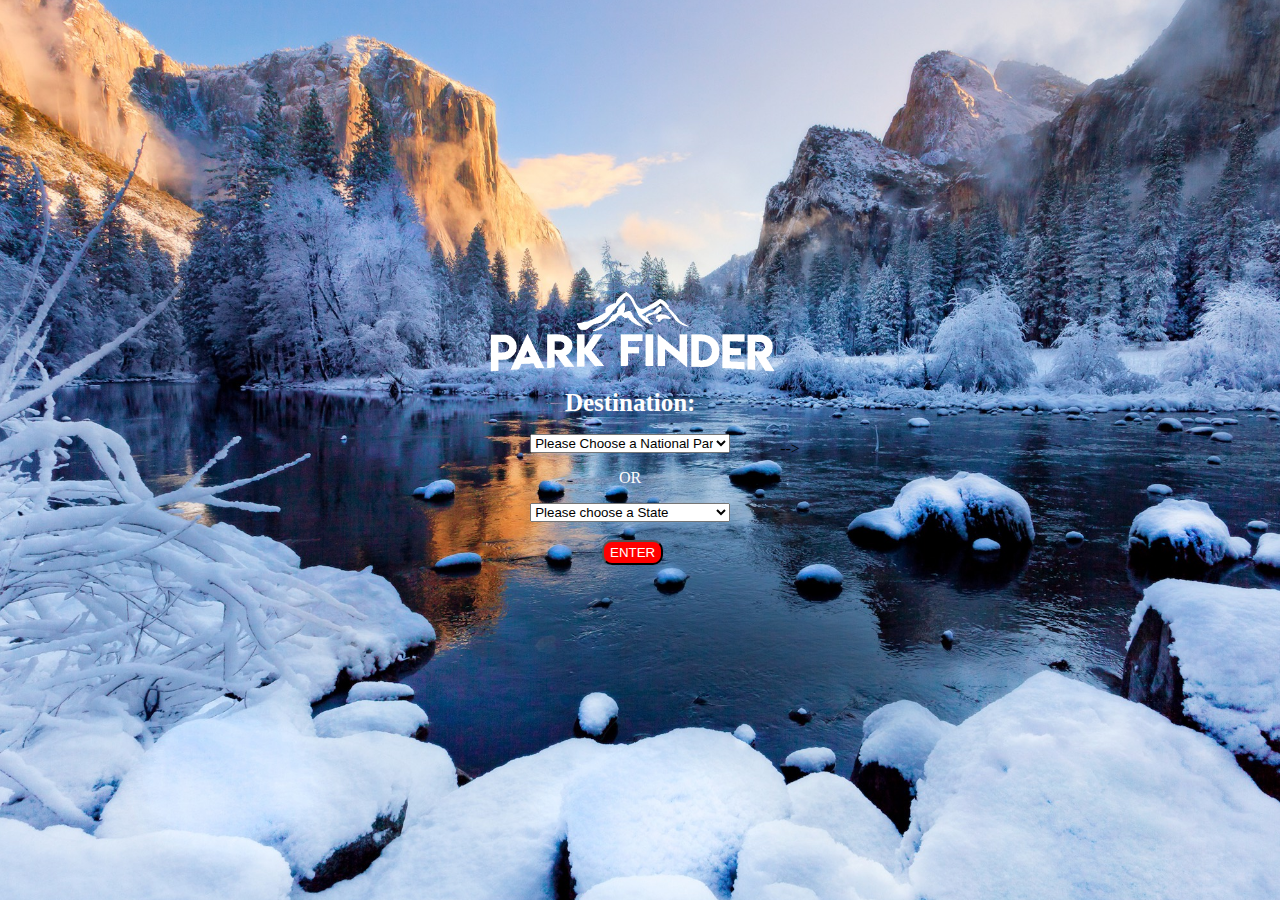
<file: index.html>
<!DOCTYPE html>
<html lang="en">

<head>
  <meta charset="UTF-8">
  <meta name="viewport" content="width=device-width, initial-scale=1.0">
  <meta http-equiv="X-UA-Compatible" content="ie=edge">
  <link rel="stylesheet" type="text/css" href="assets/css/style.css">
  <link rel="stylesheet" type="text/css" href="assets/css/style2.0.css">
  <title>Park Finder</title>

</head>

<body>

  <div class="container">

    <a href="index2.0.html">
      <img id="logo" src="assets/images/ParkFinderLogo.png">
    </a>


    <div class="section-text">

      <h1>Destination:</h1>

      <div id=dropdown>

        <form id="parkCode">

          <select id="parkCode-input" class="form-control">
            <optgroup label="A">
              <option>Please Choose a National Park</option>
              <option class=codeInput value="abli">Abraham Lincoln Birthplace National Historical Park</option>
              <option class=codeInput value="acad">Acadia National Park</option>
              <option class=codeInput value="adam">Adams National Historical Park</option>
              <option class=codeInput value="afam">African American Civil War Memorial </option>
              <option class=codeInput value="afbg">African Burial Ground National Monument</option>
              <option class=codeInput value="agfo">Agate Fossil Beds National Monument</option>
              <option class=codeInput value="alka">Ala Kahakai National Historic Trail</option>
              <option class=codeInput value="alag">Alagnak Wild River</option>
              <option class=codeInput value="anch">Alaska Public Lands </option>
              <option class=codeInput value="alca">Alcatraz Island </option>
              <option class=codeInput value="aleu">Aleutian World War II National Historic Area</option>
              <option class=codeInput value="alfl">Alibates Flint Quarries National Monument</option>
              <option class=codeInput value="alpo">Allegheny Portage Railroad National Historic Site</option>
              <option class=codeInput value="amme">American Memorial Park</option>
              <option class=codeInput value="amis">Amistad National Recreation Area</option>
              <option class=codeInput value="anac">Anacostia Park</option>
              <option class=codeInput value="ande">Andersonville National Historic Site</option>
              <option class=codeInput value="anjo">Andrew Johnson National Historic Site</option>
              <option class=codeInput value="ania">Aniakchak National Monument & Preserve</option>
              <option class=codeInput value="anti">Antietam National Battlefield</option>
              <option class=codeInput value="apis">Apostle Islands National Lakeshore</option>
              <option class=codeInput value="appa">Appalachian National Scenic Trail</option>
              <option class=codeInput value="apco">Appomattox Court House National Historical Park</option>
              <option class=codeInput value="armo">Arabia Mountain National Heritage Area</option>
              <option class=codeInput value="arch">Arches National Park</option>
              <option class=codeInput value="arpo">Arkansas Post National Memorial</option>
              <option class=codeInput value="arho">Arlington House, The Robert E. Lee Memorial </option>
              <option class=codeInput value="asis">Assateague Island National Seashore</option>
              <option class=codeInput value="attr">Atchafalaya National Heritage Area</option>
              <option class=codeInput value="auca">Augusta Canal National Heritage Area</option>
              <option class=codeInput value="azru">Aztec Ruins National Monument</option>
            </optgroup>
            <optgroup label="B">
              <option class=codeInput value="badl">Badlands National Park</option>
              <option class=codeInput value="balt">Baltimore National Heritage Area</option>
              <option class=codeInput value="bawa">Baltimore-Washington Parkway</option>
              <option class=codeInput value="band">Bandelier National Monument</option>
              <option class=codeInput value="bepa">Belmont-Paul Women's Equality National Monument</option>
              <option class=codeInput value="beol">Bent's Old Fort National Historic Site</option>
              <option class=codeInput value="bela">Bering Land Bridge National Preserve</option>
              <option class=codeInput value="bibe">Big Bend National Park</option>
              <option class=codeInput value="bicy">Big Cypress National Preserve</option>
              <option class=codeInput value="biho">Big Hole National Battlefield</option>
              <option class=codeInput value="biso">Big South Fork National River & Recreation Area</option>
              <option class=codeInput value="bith">Big Thicket National Preserve</option>
              <option class=codeInput value="bica">Bighorn Canyon National Recreation Area</option>
              <option class=codeInput value="bicr">Birmingham Civil Rights National Monument</option>
              <option class=codeInput value="bisc">Biscayne National Park</option>
              <option class=codeInput value="blca">Black Canyon Of The Gunnison National Park</option>
              <option class=codeInput value="blrv">Blackstone River Valley National Historical Park</option>
              <option class=codeInput value="blrn">Blue Ridge National Heritage Area</option>
              <option class=codeInput value="blri">Blue Ridge Parkway</option>
              <option class=codeInput value="blue">Bluestone National Scenic River</option>
              <option class=codeInput value="bowa">Booker T Washington National Monument</option>
              <option class=codeInput value="boaf">Boston African American National Historic Site</option>
              <option class=codeInput value="boha">Boston Harbor Islands National Recreation Area</option>
              <option class=codeInput value="bost">Boston National Historical Park</option>
              <option class=codeInput value="brcr">Brices Cross Roads National Battlefield Site</option>
              <option class=codeInput value="brvb">Brown v. Board of Education National Historic Site</option>
              <option class=codeInput value="brca">Bryce Canyon National Park</option>
              <option class=codeInput value="buis">Buck Island Reef National Monument</option>
              <option class=codeInput value="buff">Buffalo National River</option>
            </optgroup>
            <optgroup label="C">
              <option class=codeInput value="cabr">Cabrillo National Monument</option>
              <option class=codeInput value="cali">California National Historic Trail</option>
              <option class=codeInput value="cana">Canaveral National Seashore</option>
              <option class=codeInput value="cari">Cane River Creole National Historical Park</option>
              <option class=codeInput value="crha">Cane River National Heritage Area</option>
              <option class=codeInput value="cach">Canyon de Chelly National Monument</option>
              <option class=codeInput value="cany">Canyonlands National Park</option>
              <option class=codeInput value="caco">Cape Cod National Seashore</option>
              <option class=codeInput value="caha">Cape Hatteras National Seashore</option>
              <option class=codeInput value="came">Cape Henry Memorial Part of Colonial National Historical Park</option>
              <option class=codeInput value="cakr">Cape Krusenstern National Monument</option>
              <option class=codeInput value="calo">Cape Lookout National Seashore</option>
              <option class=codeInput value="cahi">Capitol Hill Parks </option>
              <option class=codeInput value="care">Capitol Reef National Park</option>
              <option class=codeInput value="cajo">Captain John Smith Chesapeake National Historic Trail</option>
              <option class=codeInput value="cavo">Capulin Volcano National Monument</option>
              <option class=codeInput value="carl">Carl Sandburg Home National Historic Site</option>
              <option class=codeInput value="cave">Carlsbad Caverns National Park</option>
              <option class=codeInput value="cawo">Carter G. Woodson Home National Historic Site</option>
              <option class=codeInput value="cagr">Casa Grande Ruins National Monument</option>
              <option class=codeInput value="casa">Castillo de San Marcos National Monument</option>
              <option class=codeInput value="cacl">Castle Clinton National Monument</option>
              <option class=codeInput value="camo">Castle Mountains National Monument</option>
              <option class=codeInput value="cato">Catoctin Mountain Park</option>
              <option class=codeInput value="cebr">Cedar Breaks National Monument</option>
              <option class=codeInput value="cebe">Cedar Creek & Belle Grove National Historical Park</option>
              <option class=codeInput value="chcu">Chaco Culture National Historical Park</option>
              <option class=codeInput value="cham">Chamizal National Memorial</option>
              <option class=codeInput value="chva">Champlain Valley National Heritage Partnership</option>
              <option class=codeInput value="chis">Channel Islands National Park</option>
              <option class=codeInput value="chpi">Charles Pinckney National Historic Site</option>
              <option class=codeInput value="chyo">Charles Young Buffalo Soldiers National Monument</option>
              <option class=codeInput value="chat">Chattahoochee River National Recreation Area</option>
              <option class=codeInput value="choh">Chesapeake & Ohio Canal National Historical Park</option>
              <option class=codeInput value="cbpo">Chesapeake Bay </option>
              <option class=codeInput value="chch">Chickamauga & Chattanooga National Military Park</option>
              <option class=codeInput value="chic">Chickasaw National Recreation Area</option>
              <option class=codeInput value="chir">Chiricahua National Monument</option>
              <option class=codeInput value="chri">Christiansted National Historic Site</option>
              <option class=codeInput value="ciro">City Of Rocks National Reserve</option>
              <option class=codeInput value="cwdw">Civil War Defenses of Washington </option>
              <option class=codeInput value="clba">Clara Barton National Historic Site</option>
              <option class=codeInput value="clmo">Claude Moore Colonial Farm </option>
              <option class=codeInput value="coal">Coal National Heritage Area</option>
              <option class=codeInput value="colo">Colonial National Historical Park</option>
              <option class=codeInput value="colm">Colorado National Monument</option>
              <option class=codeInput value="colt">Coltsville National Historical Park</option>
              <option class=codeInput value="cong">Congaree National Park</option>
              <option class=codeInput value="coga">Constitution Gardens </option>
              <option class=codeInput value="coro">Coronado National Memorial</option>
              <option class=codeInput value="cowp">Cowpens National Battlefield</option>
              <option class=codeInput value="crla">Crater Lake National Park</option>
              <option class=codeInput value="crmo">Craters Of The Moon National Monument & Preserve</option>
              <option class=codeInput value="xrds">Crossroads of the American Revolution National Heritage Area</option>
              <option class=codeInput value="cuga">Cumberland Gap National Historical Park</option>
              <option class=codeInput value="cuis">Cumberland Island National Seashore</option>
              <option class=codeInput value="cure">Curecanti National Recreation Area</option>
              <option class=codeInput value="cuva">Cuyahoga Valley National Park</option>
              <option class=codeInput value="cech">César E. Chávez National Monument</option>
            </optgroup>
            <optgroup label="D">
              <option class=codeInput value="dabe">David Berger National Memorial</option>
              <option class=codeInput value="daav">Dayton Aviation Heritage National Historical Park</option>
              <option class=codeInput value="deso">De Soto National Memorial</option>
              <option class=codeInput value="deva">Death Valley National Park</option>
              <option class=codeInput value="dele">Delaware & Lehigh National Heritage Corridor</option>
              <option class=codeInput value="dewa">Delaware Water Gap National Recreation Area</option>
              <option class=codeInput value="dena">Denali National Park & Preserve</option>
              <option class=codeInput value="depo">Devils Postpile National Monument</option>
              <option class=codeInput value="deto">Devils Tower National Monument</option>
              <option class=codeInput value="dino">Dinosaur National Monument</option>
              <option class=codeInput value="drto">Dry Tortugas National Park</option>
            </optgroup>
            <optgroup label="E">
              <option class=codeInput value="ebla">Ebey's Landing National Historical Reserve</option>
              <option class=codeInput value="edal">Edgar Allan Poe National Historic Site</option>
              <option class=codeInput value="efmo">Effigy Mounds National Monument</option>
              <option class=codeInput value="eise">Eisenhower National Historic Site</option>
              <option class=codeInput value="elte">El Camino Real de los Tejas National Historic Trail</option>
              <option class=codeInput value="elca">El Camino Real de Tierra Adentro National Historic Trail</option>
              <option class=codeInput value="elma">El Malpais National Monument</option>
              <option class=codeInput value="elmo">El Morro National Monument</option>
              <option class=codeInput value="elro">Eleanor Roosevelt National Historic Site</option>
              <option class=codeInput value="elis">Ellis Island Part of Statue of Liberty National Monument</option>
              <option class=codeInput value="erie">Erie Canalway National Heritage Corridor</option>
              <option class=codeInput value="esse">Essex National Heritage Area</option>
              <option class=codeInput value="euon">Eugene O'Neill National Historic Site</option>
              <option class=codeInput value="ever">Everglades National Park</option>
            </optgroup>
            <optgroup label="F">
              <option class=codeInput value="fati">Fallen Timbers Battlefield and Fort Miamis National Historic Site</option>
              <option class=codeInput value="feha">Federal Hall National Memorial</option>
              <option class=codeInput value="fiis">Fire Island National Seashore</option>
              <option class=codeInput value="fila">First Ladies National Historic Site</option>
              <option class=codeInput value="frst">First State National Historical Park</option>
              <option class=codeInput value="flni">Flight 93 National Memorial</option>
              <option class=codeInput value="flfo">Florissant Fossil Beds National Monument</option>
              <option class=codeInput value="foth">Ford's Theatre </option>
              <option class=codeInput value="fobo">Fort Bowie National Historic Site</option>
              <option class=codeInput value="foca">Fort Caroline National Memorial</option>
              <option class=codeInput value="foda">Fort Davis National Historic Site</option>
              <option class=codeInput value="fodo">Fort Donelson National Battlefield</option>
              <option class=codeInput value="fodu">Fort Dupont Park </option>
              <option class=codeInput value="fofo">Fort Foote Park</option>
              <option class=codeInput value="fofr">Fort Frederica National Monument</option>
              <option class=codeInput value="fola">Fort Laramie National Historic Site</option>
              <option class=codeInput value="fols">Fort Larned National Historic Site</option>
              <option class=codeInput value="foma">Fort Matanzas National Monument</option>
              <option class=codeInput value="fomc">Fort McHenry National Monument and Historic Shrine</option>
              <option class=codeInput value="fomr">Fort Monroe National Monument</option>
              <option class=codeInput value="fone">Fort Necessity National Battlefield</option>
              <option class=codeInput value="fopo">Fort Point National Historic Site</option>
              <option class=codeInput value="fopu">Fort Pulaski National Monument</option>
              <option class=codeInput value="fora">Fort Raleigh National Historic Site</option>
              <option class=codeInput value="fosc">Fort Scott National Historic Site</option>
              <option class=codeInput value="fosm">Fort Smith National Historic Site</option>
              <option class=codeInput value="fost">Fort Stanwix National Monument</option>
              <option class=codeInput value="fosu">Fort Sumter National Monument</option>
              <option class=codeInput value="foun">Fort Union National Monument</option>
              <option class=codeInput value="fous">Fort Union Trading Post National Historic Site</option>
              <option class=codeInput value="fova">Fort Vancouver National Historic Site</option>
              <option class=codeInput value="fowa">Fort Washington Park</option>
              <option class=codeInput value="fobu">Fossil Butte National Monument</option>
              <option class=codeInput value="frde">Franklin Delano Roosevelt Memorial </option>
              <option class=codeInput value="frdo">Frederick Douglass National Historic Site</option>
              <option class=codeInput value="frla">Frederick Law Olmsted National Historic Site</option>
              <option class=codeInput value="frsp">Fredericksburg & Spotsylvania National Military Park</option>
              <option class=codeInput value="frri">Freedom Riders National Monument</option>
              <option class=codeInput value="frwa">Freedom's Way National Heritage Area</option>
              <option class=codeInput value="frhi">Friendship Hill National Historic Site</option>
            </optgroup>
            <optgroup label="G">
              <option class=codeInput value="gaar">Gates Of The Arctic National Park & Preserve</option>
              <option class=codeInput value="jeff">Gateway Arch National Park</option>
              <option class=codeInput value="gate">Gateway National Recreation Area</option>
              <option class=codeInput value="gari">Gauley River National Recreation Area</option>
              <option class=codeInput value="gegr">General Grant National Memorial</option>
              <option class=codeInput value="gero">George Rogers Clark National Historical Park</option>
              <option class=codeInput value="gewa">George Washington Birthplace National Monument</option>
              <option class=codeInput value="gwca">George Washington Carver National Monument</option>
              <option class=codeInput value="gwmp">George Washington Memorial Parkway</option>
              <option class=codeInput value="gett">Gettysburg National Military Park</option>
              <option class=codeInput value="gicl">Gila Cliff Dwellings National Monument</option>
              <option class=codeInput value="glba">Glacier Bay National Park & Preserve</option>
              <option class=codeInput value="glac">Glacier National Park</option>
              <option class=codeInput value="glca">Glen Canyon National Recreation Area</option>
              <option class=codeInput value="glec">Glen Echo Park</option>
              <option class=codeInput value="glde">Gloria Dei Church National Historic Site</option>
              <option class=codeInput value="goga">Golden Gate National Recreation Area</option>
              <option class=codeInput value="gosp">Golden Spike National Historic Site</option>
              <option class=codeInput value="gois">Governors Island National Monument</option>
              <option class=codeInput value="grca">Grand Canyon National Park</option>
              <option class=codeInput value="grpo">Grand Portage National Monument</option>
              <option class=codeInput value="grte">Grand Teton National Park</option>
              <option class=codeInput value="grko">Grant-Kohrs Ranch National Historic Site</option>
              <option class=codeInput value="grba">Great Basin National Park</option>
              <option class=codeInput value="greg">Great Egg Harbor River </option>
              <option class=codeInput value="grfa">Great Falls Park</option>
              <option class=codeInput value="grsa">Great Sand Dunes National Park & Preserve</option>
              <option class=codeInput value="grsm">Great Smoky Mountains National Park</option>
              <option class=codeInput value="grsp">Green Springs </option>
              <option class=codeInput value="gree">Greenbelt Park</option>
              <option class=codeInput value="gumo">Guadalupe Mountains National Park</option>
              <option class=codeInput value="guco">Guilford Courthouse National Military Park</option>
              <option class=codeInput value="guis">Gulf Islands National Seashore</option>
              <option class=codeInput value="guge">Gullah/Geechee Cultural Heritage Corridor</option>
            </optgroup>
            <optgroup label="H">
              <option class=codeInput value="hafo">Hagerman Fossil Beds National Monument</option>
              <option class=codeInput value="hale">Haleakalā National Park</option>
              <option class=codeInput value="hagr">Hamilton Grange National Memorial</option>
              <option class=codeInput value="hamp">Hampton National Historic Site</option>
              <option class=codeInput value="haha">Harmony Hall </option>
              <option class=codeInput value="hafe">Harpers Ferry National Historical Park</option>
              <option class=codeInput value="hart">Harriet Tubman National Historical Park</option>
              <option class=codeInput value="hatu">Harriet Tubman Underground Railroad National Historical Park</option>
              <option class=codeInput value="hstr">Harry S Truman National Historic Site</option>
              <option class=codeInput value="havo">Hawai'i Volcanoes National Park</option>
              <option class=codeInput value="heho">Herbert Hoover National Historic Site</option>
              <option class=codeInput value="jame">Historic Jamestowne Part of Colonial National Historical Park</option>
              <option class=codeInput value="hofr">Home Of Franklin D Roosevelt National Historic Site</option>
              <option class=codeInput value="home">Homestead National Monument of America</option>
              <option class=codeInput value="hono">Honouliuli National Monument</option>
              <option class=codeInput value="hocu">Hopewell Culture National Historical Park</option>
              <option class=codeInput value="hofu">Hopewell Furnace National Historic Site</option>
              <option class=codeInput value="hobe">Horseshoe Bend National Military Park</option>
              <option class=codeInput value="hosp">Hot Springs National Park</option>
              <option class=codeInput value="hove">Hovenweep National Monument</option>
              <option class=codeInput value="hutr">Hubbell Trading Post National Historic Site</option>
              <option class=codeInput value="hurv">Hudson River Valley National Heritage Area</option>
            </optgroup>
            <optgroup label="I">
              <option class=codeInput value="inup">Iñupiat Heritage Center </option>
              <option class=codeInput value="iafl">Ice Age Floods National Geologic Trail</option>
              <option class=codeInput value="iatr">Ice Age National Scenic Trail</option>
              <option class=codeInput value="inde">Independence National Historical Park</option>
              <option class=codeInput value="indu">Indiana Dunes National Lakeshore</option>
              <option class=codeInput value="isro">Isle Royale National Park</option>
            </optgroup>
            <optgroup label="J">
              <option class=codeInput value="jaga">James A Garfield National Historic Site</option>
              <option class=codeInput value="jela">Jean Lafitte National Historical Park and Preserve</option>
              <option class=codeInput value="jeca">Jewel Cave National Monument</option>
              <option class=codeInput value="jica">Jimmy Carter National Historic Site</option>
              <option class=codeInput value="joda">John Day Fossil Beds National Monument</option>
              <option class=codeInput value="jofi">John Fitzgerald Kennedy National Historic Site</option>
              <option class=codeInput value="blac">John H. Chafee Blackstone River Valley National Heritage Corridor</option>
              <option class=codeInput value="jomu">John Muir National Historic Site</option>
              <option class=codeInput value="jofl">Johnstown Flood National Memorial</option>
              <option class=codeInput value="jotr">Joshua Tree National Park</option>
              <option class=codeInput value="jthg">Journey Through Hallowed Ground National Heritage Area</option>
              <option class=codeInput value="juba">Juan Bautista de Anza National Historic Trail</option>
            </optgroup>
            <optgroup label="K">
              <option class=codeInput value="kala">Kalaupapa National Historical Park</option>
              <option class=codeInput value="kaho">Kaloko-Honokōhau National Historical Park</option>
              <option class=codeInput value="kaww">Katahdin Woods and Waters National Monument</option>
              <option class=codeInput value="katm">Katmai National Park & Preserve</option>
              <option class=codeInput value="kefj">Kenai Fjords National Park</option>
              <option class=codeInput value="keaq">Kenilworth Park & Aquatic Gardens </option>
              <option class=codeInput value="kemo">Kennesaw Mountain National Battlefield Park</option>
              <option class=codeInput value="kewe">Keweenaw National Historical Park</option>
              <option class=codeInput value="kimo">Kings Mountain National Military Park</option>
              <option class=codeInput value="klse">Klondike Gold Rush - Seattle Unit National Historical Park</option>
              <option class=codeInput value="klgo">Klondike Gold Rush National Historical Park</option>
              <option class=codeInput value="knri">Knife River Indian Villages National Historic Site</option>
              <option class=codeInput value="kova">Kobuk Valley National Park</option>
              <option class=codeInput value="kowa">Korean War Veterans Memorial </option>
            </optgroup>
            <optgroup label="L">
              <option class=codeInput value="lacl">Lake Clark National Park & Preserve</option>
              <option class=codeInput value="lake">Lake Mead National Recreation Area</option>
              <option class=codeInput value="lamr">Lake Meredith National Recreation Area</option>
              <option class=codeInput value="laro">Lake Roosevelt National Recreation Area</option>
              <option class=codeInput value="lavo">Lassen Volcanic National Park</option>
              <option class=codeInput value="labe">Lava Beds National Monument</option>
              <option class=codeInput value="lyba">LBJ Memorial Grove on the Potomac </option>
              <option class=codeInput value="lecl">Lewis & Clark National Historic Trail</option>
              <option class=codeInput value="lewi">Lewis and Clark National Historical Park</option>
              <option class=codeInput value="libo">Lincoln Boyhood National Memorial</option>
              <option class=codeInput value="liho">Lincoln Home National Historic Site</option>
              <option class=codeInput value="linc">Lincoln Memorial </option>
              <option class=codeInput value="libi">Little Bighorn Battlefield National Monument</option>
              <option class=codeInput value="liri">Little River Canyon National Preserve</option>
              <option class=codeInput value="chsc">Little Rock Central High School National Historic Site</option>
              <option class=codeInput value="long">Longfellow House Washington's Headquarters National Historic Site</option>
              <option class=codeInput value="lowe">Lowell National Historical Park</option>
              <option class=codeInput value="lode">Lower Delaware National Wild and Scenic River</option>
              <option class=codeInput value="loea">Lower East Side Tenement Museum National Historic Site</option>
              <option class=codeInput value="lyjo">Lyndon B Johnson National Historical Park</option>
            </optgroup>
            <optgroup label="M">
              <option class=codeInput value="mawa">Maggie L Walker National Historic Site</option>
              <option class=codeInput value="maac">Maine Acadian Culture </option>
              <option class=codeInput value="maca">Mammoth Cave National Park</option>
              <option class=codeInput value="mana">Manassas National Battlefield Park</option>
              <option class=codeInput value="mapr">Manhattan Project National Historical Park</option>
              <option class=codeInput value="manz">Manzanar National Historic Site</option>
              <option class=codeInput value="mabi">Marsh - Billings - Rockefeller National Historical Park</option>
              <option class=codeInput value="mlkm">Martin Luther King, Jr. Memorial </option>
              <option class=codeInput value="malu">Martin Luther King, Jr. National Historical Park</option>
              <option class=codeInput value="mava">Martin Van Buren National Historic Site</option>
              <option class=codeInput value="mamc">Mary McLeod Bethune Council House National Historic Site
              </option>
              <option class=codeInput value="meve">Mesa Verde National Park</option>
              <option class=codeInput value="miin">Minidoka National Historic Site</option>
              <option class=codeInput value="mima">Minute Man National Historical Park</option>
              <option class=codeInput value="mimi">Minuteman Missile National Historic Site</option>
              <option class=codeInput value="mide">Mississippi Delta National Heritage Area</option>
              <option class=codeInput value="migu">Mississippi Gulf National Heritage Area</option>
              <option class=codeInput value="mihi">Mississippi Hills National Heritage Area</option>
              <option class=codeInput value="miss">Mississippi National River and Recreation Area</option>
              <option class=codeInput value="mnrr">Missouri National Recreational River</option>
              <option class=codeInput value="moja">Mojave National Preserve</option>
              <option class=codeInput value="mono">Monocacy National Battlefield</option>
              <option class=codeInput value="moca">Montezuma Castle National Monument</option>
              <option class=codeInput value="mocr">Moores Creek National Battlefield</option>
              <option class=codeInput value="mopi">Mormon Pioneer National Historic Trail</option>
              <option class=codeInput value="morr">Morristown National Historical Park</option>
              <option class=codeInput value="auto">Motor Cities National Heritage Area</option>
              <option class=codeInput value="mora">Mount Rainier National Park</option>
              <option class=codeInput value="moru">Mount Rushmore National Memorial</option>
              <option class=codeInput value="muwo">Muir Woods National Monument</option>
              <option class=codeInput value="mush">Muscle Shoals National Heritage Area</option>
            </optgroup>
            <optgroup label="N">
              <option class=codeInput value="natc">Natchez National Historical Park</option>
              <option class=codeInput value="natt">Natchez Trace National Scenic Trail</option>
              <option class=codeInput value="natr">Natchez Trace Parkway</option>
              <option class=codeInput value="avia">National Aviation Heritage Area</option>
              <option class=codeInput value="nace">National Capital Parks-East </option>
              <option class=codeInput value="nama">National Mall and Memorial Parks </option>
              <option class=codeInput value="npsa">National Park of American Samoa </option>
              <option class=codeInput value="npnh">National Parks of New York Harbor </option>
              <option class=codeInput value="nabr">Natural Bridges National Monument</option>
              <option class=codeInput value="nava">Navajo National Monument</option>
              <option class=codeInput value="nebe">New Bedford Whaling National Historical Park</option>
              <option class=codeInput value="neen">New England National Scenic Trail</option>
              <option class=codeInput value="pine">New Jersey Pinelands National Reserve</option>
              <option class=codeInput value="jazz">New Orleans Jazz National Historical Park</option>
              <option class=codeInput value="neri">New River Gorge National River</option>
              <option class=codeInput value="nepe">Nez Perce National Historical Park</option>
              <option class=codeInput value="nifa">Niagara Falls National Heritage Area</option>
              <option class=codeInput value="nico">Nicodemus National Historic Site</option>
              <option class=codeInput value="nisi">Ninety Six National Historic Site</option>
              <option class=codeInput value="niob">Niobrara National Scenic River</option>
              <option class=codeInput value="noat">Noatak National Preserve</option>
              <option class=codeInput value="noca">North Cascades National Park</option>
              <option class=codeInput value="noco">North Country National Scenic Trail</option>
            </optgroup>
            <optgroup label="O">
              <option class=codeInput value="obed">Obed Wild & Scenic River</option>
              <option class=codeInput value="ocmu">Ocmulgee National Monument</option>
              <option class=codeInput value="oire">Oil Region National Heritage Area</option>
              <option class=codeInput value="okci">Oklahoma City National Memorial</option>
              <option class=codeInput value="olsp">Old Spanish National Historic Trail</option>
              <option class=codeInput value="olym">Olympic National Park</option>
              <option class=codeInput value="orca">Oregon Caves National Monument & Preserve</option>
              <option class=codeInput value="oreg">Oregon National Historic Trail</option>
              <option class=codeInput value="orpi">Organ Pipe Cactus National Monument</option>
              <option class=codeInput value="ovvi">Overmountain Victory National Historic Trail</option>
              <option class=codeInput value="oxhi">Oxon Cove Park & Oxon Hill Farm </option>
              <option class=codeInput value="ozar">Ozark National Scenic Riverways</option>
            </optgroup>
            <optgroup label="P">
              <option class=codeInput value="pais">Padre Island National Seashore</option>
              <option class=codeInput value="paal">Palo Alto Battlefield National Historical Park</option>
              <option class=codeInput value="para">Parashant Grand Canyon-Parashant National Monument</option>
              <option class=codeInput value="pagr">Paterson Great Falls National Historical Park</option>
              <option class=codeInput value="peri">Pea Ridge National Military Park</option>
              <option class=codeInput value="peco">Pecos National Historical Park</option>
              <option class=codeInput value="paav">Pennsylvania Avenue </option>
              <option class=codeInput value="pevi">Perry's Victory & International Peace Memorial</option>
              <option class=codeInput value="pete">Petersburg National Battlefield</option>
              <option class=codeInput value="pefo">Petrified Forest National Park</option>
              <option class=codeInput value="petr">Petroglyph National Monument</option>
              <option class=codeInput value="piro">Pictured Rocks National Lakeshore</option>
              <option class=codeInput value="pinn">Pinnacles National Park</option>
              <option class=codeInput value="pisp">Pipe Spring National Monument</option>
              <option class=codeInput value="pipe">Pipestone National Monument</option>
              <option class=codeInput value="pisc">Piscataway Park</option>
              <option class=codeInput value="pore">Point Reyes National Seashore</option>
              <option class=codeInput value="poex">Pony Express National Historic Trail</option>
              <option class=codeInput value="poch">Port Chicago Naval Magazine National Memorial</option>
              <option class=codeInput value="pohe">Potomac Heritage National Scenic Trail</option>
              <option class=codeInput value="popo">Poverty Point National Monument</option>
              <option class=codeInput value="wicl">President William Jefferson Clinton Birthplace Home National Historic Site</option>
              <option class=codeInput value="whho">President's Park (White House) </option>
              <option class=codeInput value="prsf">Presidio of San Francisco </option>
              <option class=codeInput value="prwi">Prince William Forest Park</option>
              <option class=codeInput value="puho">Pu`uhonua O Hōnaunau National Historical Park</option>
              <option class=codeInput value="puhe">Pu`ukoholā Heiau National Historic Site</option>
              <option class=codeInput value="pull">Pullman National Monument</option>
            </optgroup>
            <optgroup label="R">
              <option class=codeInput value="rabr">Rainbow Bridge National Monument</option>
              <option class=codeInput value="reer">Reconstruction Era National Monument</option>
              <option class=codeInput value="redw">Redwood National and State Parks</option>
              <option class=codeInput value="rich">Richmond National Battlefield Park</option>
              <option class=codeInput value="rigr">Rio Grande Wild & Scenic River</option>
              <option class=codeInput value="rira">River Raisin National Battlefield Park</option>
              <option class=codeInput value="rist">Rivers Of Steel National Heritage Area</option>
              <option class=codeInput value="rocr">Rock Creek Park</option>
              <option class=codeInput value="romo">Rocky Mountain National Park</option>
              <option class=codeInput value="rowi">Roger Williams National Memorial</option>
              <option class=codeInput value="roca">Roosevelt Campobello International Park</option>
              <option class=codeInput value="rori">Rosie the Riveter WWII Home Front National Historical Park</option>
              <option class=codeInput value="ruca">Russell Cave National Monument</option>
            </optgroup>
            <optgroup label="S">
              <option class=codeInput value="sahi">Sagamore Hill National Historic Site</option>
              <option class=codeInput value="sagu">Saguaro National Park</option>
              <option class=codeInput value="sacr">Saint Croix Island International Historic Site</option>
              <option class=codeInput value="sacn">Saint Croix National Scenic Riverway</option>
              <option class=codeInput value="sapa">Saint Paul's Church National Historic Site</option>
              <option class=codeInput value="saga">Saint-Gaudens National Historic Site</option>
              <option class=codeInput value="sama">Salem Maritime National Historic Site</option>
              <option class=codeInput value="sapu">Salinas Pueblo Missions National Monument</option>
              <option class=codeInput value="sari">Salt River Bay National Historical Park and Ecological Preserve</option>
              <option class=codeInput value="saan">San Antonio Missions National Historical Park</option>
              <option class=codeInput value="safr">San Francisco Maritime National Historical Park</option>
              <option class=codeInput value="sajh">San Juan Island National Historical Park</option>
              <option class=codeInput value="saju">San Juan National Historic Site</option>
              <option class=codeInput value="sand">Sand Creek Massacre National Historic Site</option>
              <option class=codeInput value="safe">Santa Fe National Historic Trail</option>
              <option class=codeInput value="samo">Santa Monica Mountains National Recreation Area</option>
              <option class=codeInput value="sara">Saratoga National Historical Park</option>
              <option class=codeInput value="sair">Saugus Iron Works National Historic Site</option>
              <option class=codeInput value="scrv">Schuylkill River Valley National Heritage Area</option>
              <option class=codeInput value="scbl">Scotts Bluff National Monument</option>
              <option class=codeInput value="semo">Selma To Montgomery National Historic Trail</option>
              <option class=codeInput value="seki">Sequoia & Kings Canyon National Parks</option>
              <option class=codeInput value="shen">Shenandoah National Park</option>
              <option class=codeInput value="shvb">Shenandoah Valley Battlefields National Historic District</option>
              <option class=codeInput value="shil">Shiloh National Military Park</option>
              <option class=codeInput value="sitk">Sitka National Historical Park</option>
              <option class=codeInput value="slbe">Sleeping Bear Dunes National Lakeshore</option>
              <option class=codeInput value="soca">South Carolina National Heritage Corridor</option>
              <option class=codeInput value="spar">Springfield Armory National Historic Site</option>
              <option class=codeInput value="stsp">Star-Spangled Banner National Historic Trail</option>
              <option class=codeInput value="stli">Statue Of Liberty National Monument</option>
              <option class=codeInput value="stea">Steamtown National Historic Site</option>
              <option class=codeInput value="stri">Stones River National Battlefield</option>
              <option class=codeInput value="ston">Stonewall National Monument</option>
              <option class=codeInput value="sucr">Sunset Crater Volcano National Monument</option>
            </optgroup>
            <optgroup label="T">
              <option class=codeInput value="tapr">Tallgrass Prairie National Preserve</option>
              <option class=codeInput value="tecw">Tennessee Civil War National Heritage Area</option>
              <option class=codeInput value="thko">Thaddeus Kosciuszko National Memorial</option>
              <option class=codeInput value="qush">The Last Green Valley National Heritage Corridor</option>
              <option class=codeInput value="thrb">Theodore Roosevelt Birthplace National Historic Site</option>
              <option class=codeInput value="thri">Theodore Roosevelt Inaugural National Historic Site</option>
              <option class=codeInput value="this">Theodore Roosevelt Island </option>
              <option class=codeInput value="thro">Theodore Roosevelt National Park</option>
              <option class=codeInput value="thco">Thomas Cole National Historic Site</option>
              <option class=codeInput value="edis">Thomas Edison National Historical Park</option>
              <option class=codeInput value="thje">Thomas Jefferson Memorial </option>
              <option class=codeInput value="thst">Thomas Stone National Historic Site</option>
              <option class=codeInput value="tica">Timpanogos Cave National Monument</option>
              <option class=codeInput value="timu">Timucuan Ecological & Historic Preserve</option>
              <option class=codeInput value="tont">Tonto National Monument</option>
              <option class=codeInput value="tosy">Touro Synagogue National Historic Site</option>
              <option class=codeInput value="trte">Trail Of Tears National Historic Trail</option>
              <option class=codeInput value="tule">Tule Lake Unit </option>
              <option class=codeInput value="tusk">Tule Springs Fossil Beds National Monument</option>
              <option class=codeInput value="tuma">Tumacácori National Historical Park</option>
              <option class=codeInput value="tupe">Tupelo National Battlefield</option>
              <option class=codeInput value="tuai">Tuskegee Airmen National Historic Site</option>
              <option class=codeInput value="tuin">Tuskegee Institute National Historic Site</option>
              <option class=codeInput value="tuzi">Tuzigoot National Monument</option>
            </optgroup>
            <optgroup label="U">
              <option class=codeInput value="ulsg">Ulysses S Grant National Historic Site</option>
              <option class=codeInput value="upde">Upper Delaware Scenic & Recreational River</option>
              <option class=codeInput value="uphv">Upper Housatonic Valley National Heritage Area</option>
            </optgroup>
            <optgroup label="V">
              <option class=codeInput value="vall">Valles Caldera National Preserve</option>
              <option class=codeInput value="vafo">Valley Forge National Historical Park</option>
              <option class=codeInput value="vama">Vanderbilt Mansion National Historic Site</option>
              <option class=codeInput value="vick">Vicksburg National Military Park</option>
              <option class=codeInput value="vive">Vietnam Veterans Memorial</option>
              <option class=codeInput value="vicr">Virgin Islands Coral Reef National Monument</option>
              <option class=codeInput value="viis">Virgin Islands National Park</option>
              <option class=codeInput value="voya">Voyageurs National Park</option>
            </optgroup>
            <optgroup label="W">
              <option class=codeInput value="waco">Waco Mammoth National Monument</option>
              <option class=codeInput value="waca">Walnut Canyon National Monument</option>
              <option class=codeInput value="wapa">War In The Pacific National Historical Park</option>
              <option class=codeInput value="wamo">Washington Monument </option>
              <option class=codeInput value="waro">Washington-Rochambeau National Historic Trail</option>
              <option class=codeInput value="waba">Washita Battlefield National Historic Site</option>
              <option class=codeInput value="wefa">Weir Farm National Historic Site</option>
              <option class=codeInput value="whee">Wheeling National Heritage Area</option>
              <option class=codeInput value="whis">Whiskeytown National Recreation Area</option>
              <option class=codeInput value="whsa">White Sands National Monument</option>
              <option class=codeInput value="whmi">Whitman Mission National Historic Site</option>
              <option class=codeInput value="wiho">William Howard Taft National Historic Site</option>
              <option class=codeInput value="wicr">Wilson's Creek National Battlefield</option>
              <option class=codeInput value="wica">Wind Cave National Park</option>
              <option class=codeInput value="wing">Wing Luke Museum Affiliated Area</option>
              <option class=codeInput value="wotr">Wolf Trap National Park for the Performing Arts </option>
              <option class=codeInput value="wori">Women's Rights National Historical Park</option>
              <option class=codeInput value="wwii">World War II Memorial </option>
              <option class=codeInput value="valr">World War II Valor in the Pacific National Monument</option>
              <option class=codeInput value="wrst">Wrangell - St Elias National Park & Preserve</option>
              <option class=codeInput value="wrbr">Wright Brothers National Memorial</option>
              <option class=codeInput value="wupa">Wupatki National Monument</option>
            </optgroup>
            <optgroup label="Y">
              <option class=codeInput value="yell">Yellowstone National Park</option>
              <option class=codeInput value="york">Yorktown Battlefield Part of Colonial National Historical Park</option>
              <option class=codeInput value="yose">Yosemite National Park</option>
              <option class=codeInput value="yuho">Yucca House National Monument</option>
              <option class=codeInput value="yuch">Yukon - Charley Rivers National Preserve</option>
            </optgroup>
            <optgroup label="Z">
              <option class=codeInput value="zion">Zion National Park</option>
            </optgroup>
          </select>

          <br>

        </form>
      </div>

      <p>OR</p>

      <div id=dropdown>

        <form id="stateCode">

          <select id="stateCode-input" class="form-control">
            <option>Please choose a State</option>
            <option value="AL" disabled>Alabama</option>
            <option value="AK"disabled>Alaska</option>
            <option value="AZ"disabled>Arizona</option>
            <option value="AR"disabled>Arkansas</option>
            <option value="CA"disabled>California</option>
            <option value="CO"disabled>Colorado</option>
            <option value="CT"disabled>Connecticut</option>
            <option value="DE"disabled>Delaware</option>
            <option value="DC"disabled>District Of Columbia</option>
            <option value="FL"disabled>Florida</option>
            <option value="GA"disabled>Georgia</option>
            <option value="HI"disabled>Hawaii</option>
            <option value="ID"disabled>Idaho</option>
            <option value="IL"disabled>Illinois</option>
            <option value="IN"disabled>Indiana</option>
            <option value="IA"disabled>Iowa</option>
            <option value="KS"disabled>Kansas</option>
            <option value="KY"disabled>Kentucky</option>
            <option value="LA"disabled>Louisiana</option>
            <option value="ME"disabled>Maine</option>
            <option value="MD"disabled>Maryland</option>
            <option value="MA"disabled>Massachusetts</option>
            <option value="MI"disabled>Michigan</option>
            <option value="MN"disabled>Minnesota</option>
            <option value="MS"disabled>Mississippi</option>
            <option value="MO"disabled>Missouri</option>
            <option value="MT"disabled>Montana</option>
            <option value="NE"disabled>Nebraska</option>
            <option value="NV"disabled>Nevada</option>
            <option value="NH"disabled>New Hampshire</option>
            <option value="NJ"disabled>New Jersey</option>
            <option value="NM"disabled>New Mexico</option>
            <option value="NY"disabled>New York</option>
            <option value="NC"disabled>North Carolina</option>
            <option value="ND"disabled>North Dakota</option>
            <option value="OH"disabled>Ohio</option>
            <option value="OK"disabled>Oklahoma</option>
            <option value="OR"disabled>Oregon</option>
            <option value="PA"disabled>Pennsylvania</option>
            <option value="RI"disabled>Rhode Island</option>
            <option value="SC"disabled>South Carolina</option>
            <option value="SD"disabled>South Dakota</option>
            <option value="TN"disabled>Tennessee</option>
            <option value="TX"disabled>Texas</option>
            <option value="UT"disabled>Utah</option>
            <option value="VT"disabled>Vermont</option>
            <option value="VA"disabled>Virginia</option>
            <option value="WA"disabled>Washington</option>
            <option value="WV"disabled>West Virginia</option>
            <option value="WI"disabled>Wisconsin</option>
            <option value="WY"disabled>Wyoming</option>
          </select>

          <br>

        </form>
      </div>

      <br>

      <button id="enterbtn" type="submit" value="NPS code">ENTER</button>

    </div>

  </div>

  <script src="https://code.jquery.com/jquery-3.3.1.js" integrity="sha256-2Kok7MbOyxpgUVvAk/HJ2jigOSYS2auK4Pfzbm7uH60=" crossorigin="anonymous"></script>
  <script type="text/javascript" src="assets/javascript/nps.js"></script>

</body>

</html>
<!-- markers[0].coords.substring(0, markers[0].coords.indexOf(",")) --> -->
</file>
<file: assets/css/style.css>
/* Background Image*/
body {
    background: url("../images/yosemite.jpg") 50% no-repeat;
    background-size: 113%;
    height: 98vh;
    text-align: center;
    display: -webkit-flex;
    display: -ms-flexbox;
    display: flex;
    -webkit-align-items: center;
        -ms-flex-align: center;
            align-items: center;
    -webkit-justify-content: center;
        -ms-flex-pack: center;
            justify-content: center;
  }
/*LOGO*/
#logo {margin-bottom: -90px;
    width: 300px;}
   

.section-text {color: #fefefe;
               margin-bottom: 100px;}

h1 {font-size: 25px;}

/*DropDown Buttons & DropDown Menu*/
.dropbtn {
    background-color: black;
    color: white;
    padding: 10px;
    width: 200px;
    font-size: 16px;
    border: none;
    border-radius: 10px;
    cursor: pointer;
}

.dropbtn:hover, .dropbtn:focus {
    background-color: black;
}

.codeInput {margin-top: 39px;}

#myParks {
    border-box: box-sizing;
    background-position: 14px 12px;
    background-repeat: no-repeat;
    font-size: 16px;
    margin-left: 0px;
    padding: 10px;
    border: none;
    border-bottom: 1px solid #ddd;
    border-radius: 10px;
    position: static;
    width: 179px;
}

#myStates {border-box: box-sizing;
    background-position: 14px 12px;
    background-repeat: no-repeat;
    font-size: 16px;
    margin-left: 0px;
    padding: 10px;
    border: none;
    border-bottom: 1px solid #ddd;
    position: relative;
    width: 179px;}

#myParks:focus {outline: 3px solid #ddd;}

#myStates:focus {outline: 3px solid #ddd;}

.dropdown {
    position: relative;
    display: inline-block;
}

.dropdown-content {
    display: none;
    position: absolute;
    background-color: #f6f6f6;
    min-width: 230px;
    overflow: auto;
    border: 1px solid #ddd;
    z-index: 1;
    width: 365px;
    height: 200px;
    text-align: left;
}

.dropdown-content option {
    color: black;
    padding: 12px 16px;
    text-decoration: none;
    display: block;
}

.dropdown option:hover {background-color: #ddd}

.show {display:block;}

#inputbtn {width: 200px;
           height: 20px;
           border-radius: 10px;}

#enterbtn {background: red;
           color: white;
           height: 25px;
           border-radius: 10px;
           margin-left: 5px;
           margin-top: 10px;}

input {background-position: 14px 12px;
    background-repeat: no-repeat;
    font-size: 16px;
    margin-left: 0px;
    padding: 10px;
    border: none;
    border-bottom: 1px solid #ddd;
    border-radius: 10px;
    position: static;
    width: 179px;}

#parkCode-input {width: 200px;}

#stateCode-input {width: 200px;
}
</file>
<file: assets/css/style2.0.css>
/*Map*/
#map {background-size: 100%;
    height: 60vh;
    text-align: center;
    display: -webkit-flex;
    display: -ms-flexbox;
    display: flex;
    -webkit-align-items: center;
        -ms-flex-align: center;
            align-items: center;
    -webkit-justify-content: center;
        -ms-flex-pack: center;
            justify-content: center;
  }

  /* Navigation CSS*/
.menu-hover-lines {
    text-align: center;
    text-transform: uppercase;
    font-weight: 500;
    letter-spacing: 1px;
    transition: all 0.35s ease;
  }
  
  .menu-hover-lines  a {
    padding: 0.75rem 0;
    color: rgba(10, 10, 10, 0.5);
    position: relative;
    margin-left: 1rem;
    margin-right: 5px;
  }
  
  .menu-hover-lines a:first-child a {
    margin-left: 0;
  }
  
  .menu-hover-lines a.active > a {
    background-color: transparent;
  }
  
  .menu-hover-lines a:hover,
  .menu-hover-lines a.active > a {
    color: red;
    transition: all 0.35s ease;
  }
  
  .menu-hover-lines a:hover::before,
  .menu-hover-lines .active a::before,
  .menu-hover-lines a:hover::after,
  .menu-hover-lines .active a::after {
    width: 100%;
  }

  /* Input Buttons */

/*Input Buttons*/

.dropbtn {
  background-color: green;
    color: white;
    padding: 10px;
    width: 150px;
    border-radius: 10px;
    font-size: 16px;
    border: none;
    cursor: pointer;
    margin-left: 10px;
}

.dropbtn:hover, .dropbtn:focus {
  background-color: black;
}

.codeInput {margin-top: 20px;}

value {margin-top: 20px;}

#myParks {
  border-box: box-sizing;
  background-position: 14px 12px;
  background-repeat: no-repeat;
  font-size: 16px;
  margin-left: 0px;
  padding: 10px;
  border: none;
  border-bottom: 1px solid #ddd;
  position: relative;
  width: 179px;
}

#myStates {border-box: box-sizing;
  background-position: 14px 12px;
  background-repeat: no-repeat;
  font-size: 16px;
  margin-left: 0px;
  padding: 10px;
  border: none;
  border-bottom: 1px solid #ddd;
  position: relative;
  width: 179px;}

#myParks:focus {outline: 3px solid #ddd;}

#myStates:focus {outline: 3px solid #ddd;}

.dropdown {
  position: relative;
  display: inline-block;
}

.dropdown-content {
  display: none;
  position: absolute;
  background-color: #f6f6f6;
  min-width: 230px;
  overflow: auto;
  border: 1px solid #ddd;
  z-index: 1;
  width: 365px;
  height: 145px;
  text-align: -webkit-left;
  position: absolute;
  margin-top: 0px;
}

.dropdown-content option {
  color: black;
  padding: 5px;
  text-decoration: none;
  display: block;
}

.dropdown option:hover {background-color: #ddd}

.show {display:block;}

/*Search Button in DropDown Menu*/
input {background-position: 14px 12px;
  background-repeat: no-repeat;
  font-size: 16px;
  margin-left: 0px;
  padding: 10px;
  border: none;
  border-bottom: 1px solid #ddd;
  position: relative;
  width: 179px;
  border-radius: 10px;}

  /*Enter Button*/
#enterbtn {background: red;
    color: white;
    height: 25px;
    border-radius: 10px;
    margin-left: 5px;
    margin-top: 0px;}

/* Footer Quote-Image*/ 
.full-width-testimonial {
  background: linear-gradient(rgba(0, 0, 0, 0.45), rgba(0, 0, 0, 0.1)), url("../images/yosemitenationalpark.jpg");
  background-position: center;
}

.full-width-testimonial-icon .quote-path {
  fill: none;
  stroke: #ffae00;
  stroke-width: 2.5192;
  stroke-miterlimit: 10;
}

.full-width-testimonial-content,
.full-width-testimonial-icon {
  text-align: center;
}

.full-width-testimonial-section {
  padding-top: 2rem;
}

.full-width-testimonial-section .full-width-testimonial-text {
  font-weight: 300;
  color: #ffffff;
  padding-left: 30px;
  padding-right: 30px;
  margin-top: 135px;
  padding-left: 50px;
  padding-right: 50px;
  font-size: 2.5em;
}

@media print, screen and (min-width: 40em) {
  .full-width-testimonial-section .full-width-testimonial-text {
    padding-left: 100px;
    padding-right: 100px;
  }
}

@media print, screen and (min-width: 64em) {
  .full-width-testimonial-section .full-width-testimonial-text {
    padding-left: 180px;
    padding-right: 180px;
    font-size: 1.8em;
  }
}

@media screen and (min-width: 75em) {
  .full-width-testimonial-section .full-width-testimonial-text {
    padding-left: 300px;
    padding-right: 300px;
  }
}

.full-width-testimonial-section .full-width-testimonial-source {
  font-size: 1.2em;
  font-weight: 600;
  color: #ffffff;
  text-transform: uppercase;
  letter-spacing: 4.5px;
  padding-bottom: 0;
  margin-bottom: 0.2em;
  font-size: 1.0em;
}

.full-width-testimonial-section .full-width-testimonial-source-context {
  display: block;
  font-size: 0.9em;
  font-weight: 500;
  color: #ffffff;
  text-transform: uppercase;
  letter-spacing: 1.5px;
  font-size: 0.8em;
}

.full-width-testimonial-section .slick-slider {
  margin-bottom: 0px;
}

.full-width-testimonial-text,
.full-width-testimonial-content,
.full-width-testimonial-source,
.full-width-testimonial-icon {
  padding-bottom: 0rem;
}

.full-width-testimonial-content {
  width: 100%;
}

/* LOGO */
#logo {width: 300px;}
</file>
